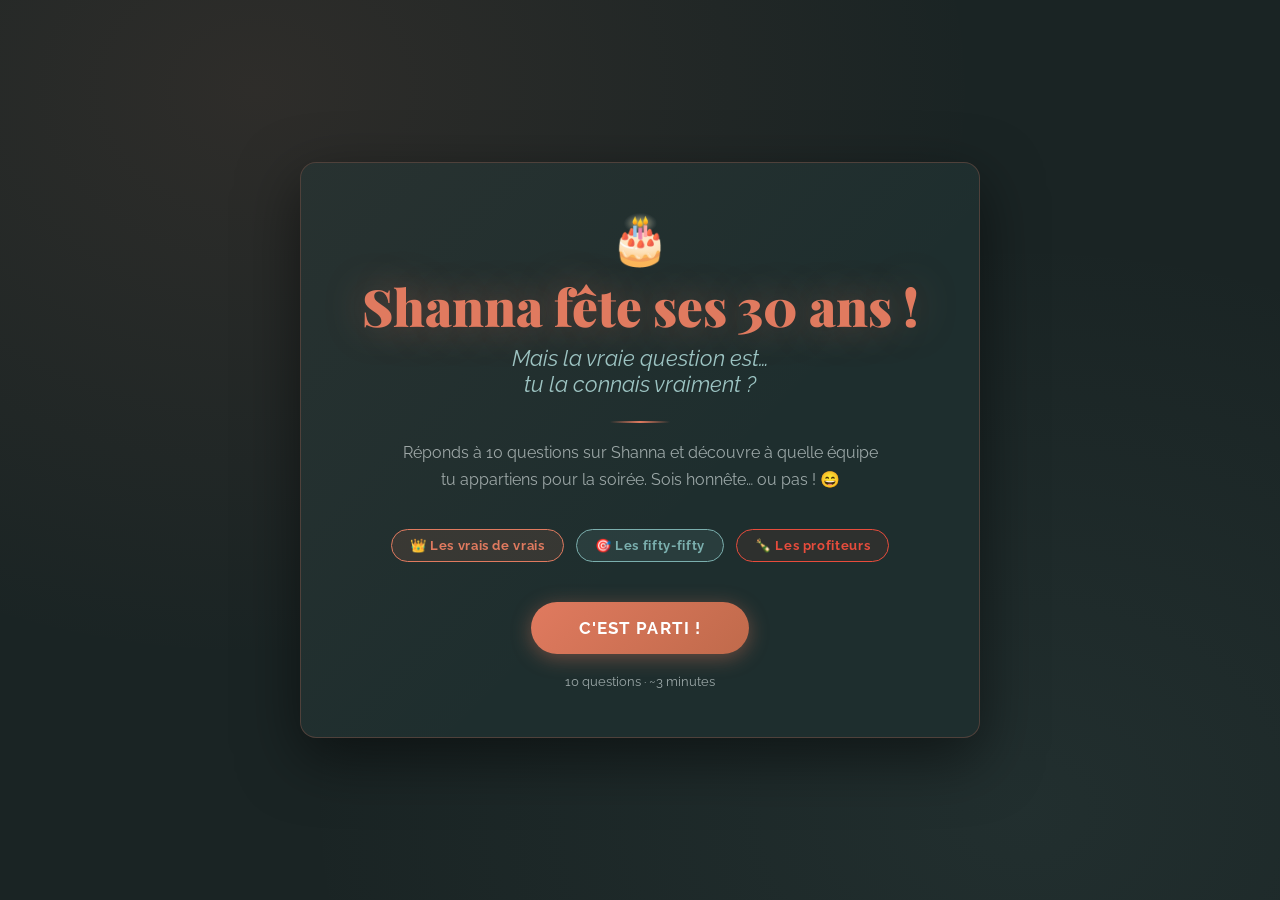
<file: index.html>
<!DOCTYPE html>
<html lang="fr">
<head>
  <meta charset="UTF-8" />
  <meta name="viewport" content="width=device-width, initial-scale=1.0, maximum-scale=1.0, user-scalable=no" />
  <meta name="apple-mobile-web-app-capable" content="yes" />
  <meta name="apple-mobile-web-app-status-bar-style" content="black-translucent" />
  <title>Anniversaire Shanna 🎂</title>
  <meta name="theme-color" content="#E07A5F" />
  <link rel="stylesheet" href="style.css?v=4" />
</head>
<body>

<!-- Fond étoilé -->
<div class="stars"></div>

<!-- Application principale -->
<div id="app">

  <!-- ===== ÉCRAN ACCUEIL ===== -->
  <section id="screen-welcome" class="screen">
    <div class="card" style="text-align:center; padding: 48px 36px;">

      <p style="font-size:3rem; margin-bottom:8px;">🎂</p>

      <h1 class="welcome-title">Shanna fête ses 30 ans !</h1>
      <p class="welcome-subtitle">Mais la vraie question est…<br><em>tu la connais vraiment ?</em></p>

      <div class="gold-line"></div>

      <p class="welcome-desc">
        Réponds à 10 questions sur Shanna et découvre à quelle équipe tu appartiens pour la soirée.
        Sois honnête… ou pas ! 😄
      </p>

      <div class="welcome-teams">
        <span class="team-badge badge-gold">👑 Les vrais de vrais</span>
        <span class="team-badge badge-silver">🎯 Les fifty-fifty</span>
        <span class="team-badge badge-red">🍾 Les profiteurs</span>
      </div>

      <button id="btn-start" class="btn btn-primary" style="font-size:1.05rem; padding:16px 48px;">
        C'est parti !
      </button>

      <p class="text-muted" style="margin-top:20px; font-size:0.8rem;">
        10 questions · ~3 minutes
      </p>
    </div>
  </section>


  <!-- ===== ÉCRAN INSCRIPTION ===== -->
  <section id="screen-register" class="screen hidden">
    <div class="card">

      <h2 class="card-title">Qui es-tu ?</h2>
      <p class="text-muted" style="text-align:center; margin-bottom:28px; font-size:0.95rem;">
        Enregistre-toi avant de commencer le QCM
      </p>

      <form id="form-register" novalidate>

        <div class="form-row">
          <div class="form-group">
            <label for="input-prenom">Prénom *</label>
            <input
              type="text"
              id="input-prenom"
              placeholder="Ton prénom"
              autocomplete="given-name"
              required
            />
          </div>
          <div class="form-group">
            <label for="input-nom">Nom *</label>
            <input
              type="text"
              id="input-nom"
              placeholder="Ton nom"
              autocomplete="family-name"
              required
            />
          </div>
        </div>

        <div class="form-group">
          <label for="input-lien">Tu es…</label>
          <select id="input-lien">
            <option value="">Choisir…</option>
            <option value="famille">Famille</option>
            <option value="ami(e)">Ami(e)</option>
            <option value="collègue">Collègue</option>
            <option value="autre">Autre</option>
          </select>
        </div>

        <button type="submit" class="btn btn-primary btn-full" style="margin-top:8px;">
          Commencer le QCM →
        </button>

      </form>

    </div>
  </section>


  <!-- ===== ÉCRAN QCM ===== -->
  <section id="screen-quiz" class="screen hidden">
    <div class="card">

      <div class="quiz-header">
        <span id="quiz-counter" class="quiz-counter">Question 1 / 10</span>
        <span id="quiz-player-name" class="quiz-name"></span>
      </div>

      <div class="progress-bar-wrap">
        <div id="progress-fill" class="progress-bar-fill" style="width:0%"></div>
      </div>

      <p id="quiz-question-text" class="quiz-question"></p>

      <div id="choices-grid" class="choices-grid"></div>

    </div>
  </section>


  <!-- ===== ÉCRAN RÉSULTAT ===== -->
  <section id="screen-result" class="screen hidden">
    <div class="card" style="text-align:center;">

      <p style="font-size:0.85rem; text-transform:uppercase; letter-spacing:.12em; color:var(--text-muted); margin-bottom:16px;">
        Résultat
      </p>

      <div class="result-score-wrap">
        <div class="result-score-circle">
          <span id="result-score" class="score-number">0</span>
          <span class="score-total">/ 10</span>
        </div>
      </div>

      <div class="gold-line" style="margin:20px auto;"></div>

      <p id="result-team-emoji" style="font-size:2.5rem; margin-bottom:8px;"></p>
      <h2 id="result-team-name" class="result-team-name"></h2>

      <div id="result-ribbon" class="result-ribbon"></div>

      <p id="result-desc" class="result-desc"></p>

      <p style="font-size:0.9rem; color:var(--text-muted); margin-bottom:28px;">
        🎀 Récupère ton ruban à l'entrée et rejoins ton équipe !
      </p>

      <button id="btn-next-player" class="btn btn-primary btn-full">
        Joueur suivant ✓
      </button>

    </div>
  </section>

</div><!-- /#app -->

<script src="questions.js"></script>
<script src="app.js"></script>
</body>
</html>
</file>
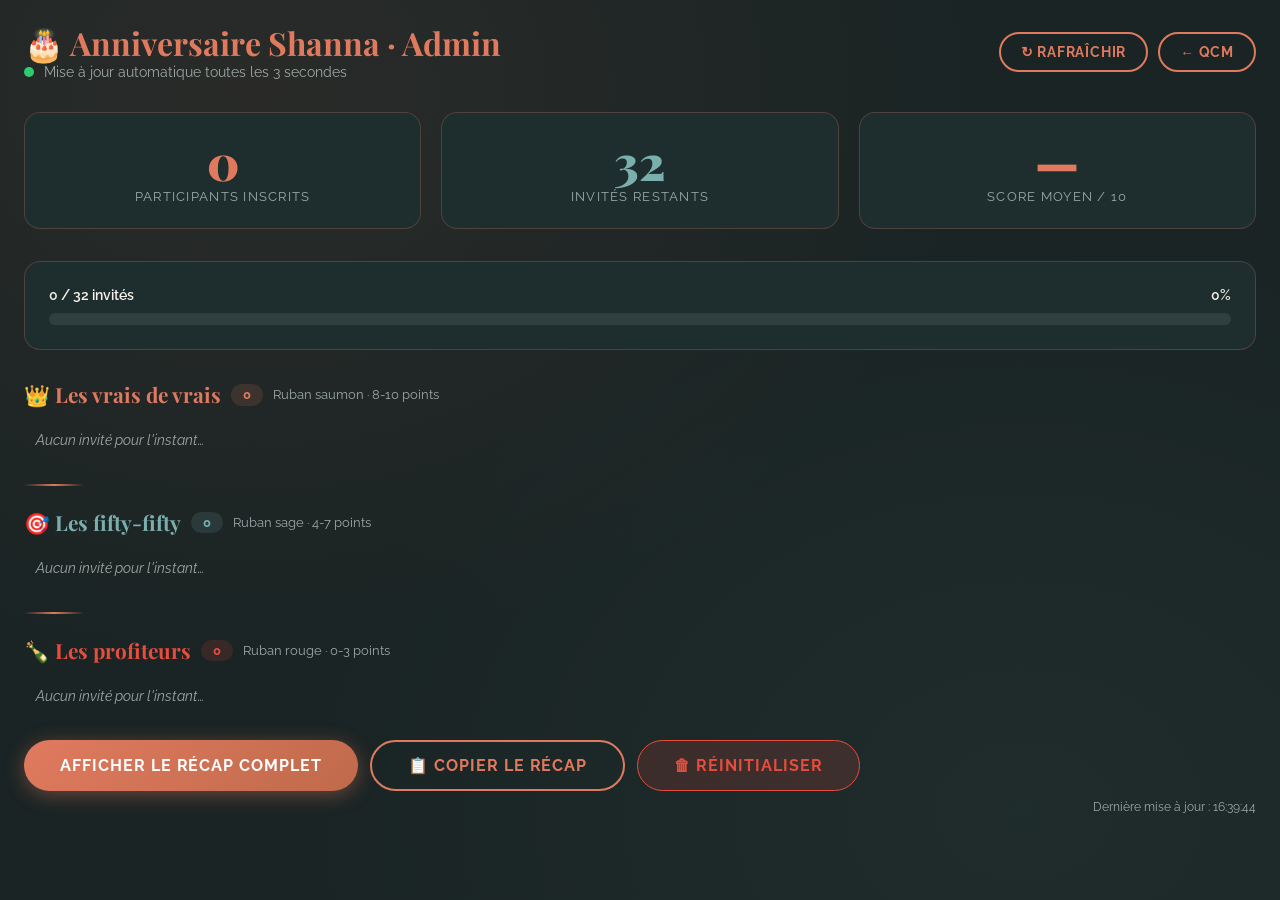
<file: admin.html>
<!DOCTYPE html>
<html lang="fr">
<head>
  <meta charset="UTF-8" />
  <meta name="viewport" content="width=device-width, initial-scale=1.0" />
  <meta name="apple-mobile-web-app-capable" content="yes" />
  <title>Admin — Anniversaire Shanna</title>
  <meta name="theme-color" content="#E07A5F" />
  <link rel="stylesheet" href="style.css?v=4" />
</head>
<body class="admin-body">

  <!-- ===== HEADER ===== -->
  <header class="admin-header">
    <div>
      <h1 class="admin-title">🎂 Anniversaire Shanna · Admin</h1>
      <p class="admin-subtitle">
        <span class="live-dot"></span>
        Mise à jour automatique toutes les 3 secondes
      </p>
    </div>
    <div style="display:flex; gap:10px; flex-wrap:wrap;">
      <button id="btn-refresh" class="btn btn-secondary" style="padding:10px 20px; font-size:.85rem;">
        ↻ Rafraîchir
      </button>
      <a href="index.html" class="btn btn-secondary" style="padding:10px 20px; font-size:.85rem; text-decoration:none;">
        ← QCM
      </a>
    </div>
  </header>


  <!-- ===== STATS GLOBALES ===== -->
  <div class="admin-grid">

    <div class="stat-card">
      <div id="stat-inscrits" class="stat-number">0</div>
      <div class="stat-label">Participants inscrits</div>
    </div>

    <div class="stat-card">
      <div id="stat-restants" class="stat-number" style="color:var(--sage)">32</div>
      <div class="stat-label">Invités restants</div>
    </div>

    <div class="stat-card">
      <div id="stat-moyenne" class="stat-number">—</div>
      <div class="stat-label">Score moyen / 10</div>
    </div>

  </div>


  <!-- ===== BARRE DE PROGRESSION GLOBALE ===== -->
  <div class="progress-global">
    <div class="progress-global-label">
      <span id="progress-label">0 / 32 invités</span>
      <span id="progress-pct">0%</span>
    </div>
    <div class="progress-global-bar">
      <div id="progress-global-fill" class="progress-global-fill" style="width:0%"></div>
    </div>
  </div>


  <!-- ===== ÉQUIPES ===== -->

  <!-- Les vrais de vrais (8-10) -->
  <div class="team-section">
    <h2 class="team-section-title team-gold">
      👑 Les vrais de vrais
      <span id="team-count-team-gold" class="team-count-badge" style="background:rgba(224,122,95,0.15); color:var(--salmon)">0</span>
      <span style="font-size:.8rem; color:var(--text-muted); font-family:'Raleway',sans-serif; font-weight:400;">Ruban saumon · 8-10 points</span>
    </h2>
    <div id="team-list-team-gold" class="invites-list">
      <p class="empty-team">Aucun invité pour l'instant…</p>
    </div>
  </div>

  <div class="gold-line" style="margin:24px 0;"></div>

  <!-- Les fifty-fifty (4-7) -->
  <div class="team-section">
    <h2 class="team-section-title team-silver">
      🎯 Les fifty-fifty
      <span id="team-count-team-silver" class="team-count-badge" style="background:rgba(123,175,174,0.15); color:var(--sage)">0</span>
      <span style="font-size:.8rem; color:var(--text-muted); font-family:'Raleway',sans-serif; font-weight:400;">Ruban sage · 4-7 points</span>
    </h2>
    <div id="team-list-team-silver" class="invites-list">
      <p class="empty-team">Aucun invité pour l'instant…</p>
    </div>
  </div>

  <div class="gold-line" style="margin:24px 0;"></div>

  <!-- Les profiteurs (0-3) -->
  <div class="team-section">
    <h2 class="team-section-title team-red">
      🍾 Les profiteurs
      <span id="team-count-team-red" class="team-count-badge" style="background:rgba(231,76,60,0.15); color:#E74C3C">0</span>
      <span style="font-size:.8rem; color:var(--text-muted); font-family:'Raleway',sans-serif; font-weight:400;">Ruban rouge · 0-3 points</span>
    </h2>
    <div id="team-list-team-red" class="invites-list">
      <p class="empty-team">Aucun invité pour l'instant…</p>
    </div>
  </div>


  <!-- ===== ACTIONS ===== -->
  <div class="admin-actions">
    <button id="btn-recap" class="btn btn-primary">
      Afficher le récap complet
    </button>
    <button id="btn-copy" class="btn btn-secondary">
      📋 Copier le récap
    </button>
    <button id="btn-reset" class="btn" style="background:rgba(231,76,60,0.15); color:#E74C3C; border:1.5px solid #E74C3C;">
      🗑 Réinitialiser
    </button>
  </div>

  <pre id="recap-block" class="recap-block hidden"></pre>

  <p id="last-update" class="last-update">—</p>

  <div style="height:40px;"></div>

  <script src="questions.js"></script>
  <script src="admin.js"></script>
</body>
</html>
</file>
<file: style.css>
/* ============================================================
   SHANNA 30 ANS - Thème : brosse de saumon + sage
   Google Fonts : Playfair Display (titres) + Raleway (corps)
   ============================================================ */

@import url('https://fonts.googleapis.com/css2?family=Playfair+Display:ital,wght@0,400;0,700;0,900;1,400&family=Raleway:wght@300;400;500;600;700&display=swap');

/* ---------- Variables : Saumon + Sage (couleur déclinée) ---------- */
:root {
  --salmon:       #E07A5F;
  --salmon-light: #F4A582;
  --salmon-dark:  #C06A4B;
  --sage:         #7BAFAE;
  --sage-light:   #9BC4C3;
  --sage-dark:    #5C8A8A;
  --silver:       #B8C4C4;
  --red-team:     #C0392B;
  --black:        #0D0D0D;
  --dark:         #1A2424;
  --card:         #1E2E2E;
  --card-light:   #263838;
  --text:         #F5F0E8;
  --text-muted:   #9CA8A8;
  --border:       rgba(224, 122, 95, 0.25);
  --shadow:       rgba(0, 0, 0, 0.5);

  --radius:       16px;
  --radius-sm:    8px;
  --transition:   0.35s cubic-bezier(0.4, 0, 0.2, 1);
}

/* ---------- Reset & Base ---------- */
*, *::before, *::after { box-sizing: border-box; margin: 0; padding: 0; }

html { font-size: 16px; -webkit-tap-highlight-color: transparent; }

body {
  font-family: 'Raleway', sans-serif;
  background: var(--dark);
  color: var(--text);
  min-height: 100vh;
  overflow-x: hidden;
  background-image:
    radial-gradient(ellipse at 20% 10%, rgba(224,122,95,0.1) 0%, transparent 50%),
    radial-gradient(ellipse at 80% 90%, rgba(123,175,174,0.08) 0%, transparent 50%);
}

/* ---------- Typographie ---------- */
h1, h2, h3 {
  font-family: 'Playfair Display', serif;
  line-height: 1.2;
}

/* ---------- Utilitaires ---------- */
.hidden { display: none !important; }

.text-salmon { color: var(--salmon); }
.text-sage   { color: var(--sage); }
.text-muted  { color: var(--text-muted); }

/* ---------- Étoiles de fond animées ---------- */
.stars {
  position: fixed;
  inset: 0;
  pointer-events: none;
  z-index: 0;
  overflow: hidden;
}
.star {
  position: absolute;
  width: 2px; height: 2px;
  background: var(--salmon-light);
  border-radius: 50%;
  animation: twinkle var(--dur, 3s) ease-in-out infinite var(--delay, 0s);
  opacity: 0;
}
@keyframes twinkle {
  0%, 100% { opacity: 0; transform: scale(1); }
  50%       { opacity: 0.8; transform: scale(1.5); }
}

/* ---------- Container principal ---------- */
#app {
  position: relative;
  z-index: 1;
  min-height: 100vh;
  display: flex;
  align-items: center;
  justify-content: center;
  padding: 24px 16px;
}

/* ---------- Écrans (sections) ---------- */
.screen {
  width: 100%;
  max-width: 680px;
  animation: fadeIn 0.5s ease both;
}
@keyframes fadeIn {
  from { opacity: 0; transform: translateY(20px); }
  to   { opacity: 1; transform: translateY(0); }
}

/* ---------- Card ---------- */
.card {
  background: var(--card);
  border: 1px solid var(--border);
  border-radius: var(--radius);
  padding: 40px 36px;
  box-shadow: 0 20px 60px var(--shadow);
  position: relative;
  overflow: hidden;
}
.card::before {
  content: '';
  position: absolute;
  inset: 0;
  background: linear-gradient(135deg, rgba(224,122,95,0.05) 0%, transparent 60%);
  pointer-events: none;
}

/* ---------- Séparateur saumon ---------- */
.gold-line {
  width: 60px;
  height: 2px;
  background: linear-gradient(90deg, transparent, var(--salmon), transparent);
  margin: 16px auto;
}

/* ---------- Boutons ---------- */
.btn {
  display: inline-flex;
  align-items: center;
  justify-content: center;
  gap: 8px;
  padding: 14px 36px;
  border: none;
  border-radius: 50px;
  font-family: 'Raleway', sans-serif;
  font-size: 1rem;
  font-weight: 700;
  letter-spacing: 0.06em;
  text-transform: uppercase;
  cursor: pointer;
  transition: all var(--transition);
  position: relative;
  overflow: hidden;
}
.btn::after {
  content: '';
  position: absolute;
  inset: 0;
  background: rgba(255,255,255,0.1);
  opacity: 0;
  transition: opacity 0.2s;
}
.btn:active::after { opacity: 1; }

.btn-primary {
  background: linear-gradient(135deg, var(--salmon), var(--salmon-dark));
  color: white;
  box-shadow: 0 4px 20px rgba(224,122,95,0.4);
}
.btn-primary:hover {
  transform: translateY(-2px);
  box-shadow: 0 8px 30px rgba(224,122,95,0.6);
}

.btn-secondary {
  background: transparent;
  color: var(--salmon);
  border: 2px solid var(--salmon);
}
.btn-secondary:hover {
  background: rgba(224,122,95,0.1);
  transform: translateY(-2px);
}

.btn-full { width: 100%; }

/* ---------- ÉCRAN ACCUEIL ---------- */
#screen-welcome {
  text-align: center;
}
.welcome-title {
  font-size: clamp(2rem, 6vw, 3.2rem);
  font-weight: 900;
  color: var(--salmon);
  text-shadow: 0 0 40px rgba(224,122,95,0.4);
  margin-bottom: 8px;
}
.welcome-subtitle {
  font-size: clamp(1.1rem, 3vw, 1.4rem);
  font-style: italic;
  color: var(--sage-light);
  margin-bottom: 24px;
}
.welcome-desc {
  font-size: 1rem;
  color: var(--text-muted);
  line-height: 1.7;
  margin-bottom: 36px;
  max-width: 480px;
  margin-left: auto;
  margin-right: auto;
}
.welcome-teams {
  display: flex;
  gap: 12px;
  justify-content: center;
  flex-wrap: wrap;
  margin-bottom: 40px;
}
.team-badge {
  padding: 8px 18px;
  border-radius: 50px;
  font-size: 0.82rem;
  font-weight: 700;
  letter-spacing: 0.05em;
  border: 1.5px solid;
}
.badge-gold   { color: var(--salmon);  border-color: var(--salmon);  background: rgba(224,122,95,0.12); }
.badge-silver { color: var(--sage);    border-color: var(--sage);    background: rgba(123,175,174,0.12); }
.badge-red    { color: #E74C3C;       border-color: #E74C3C;        background: rgba(231,76,60,0.08); }

/* ---------- ÉCRAN INSCRIPTION ---------- */
#screen-register .card-title {
  font-size: 1.8rem;
  color: var(--salmon);
  text-align: center;
  margin-bottom: 6px;
}
.form-group {
  margin-bottom: 20px;
}
label {
  display: block;
  font-size: 0.85rem;
  font-weight: 600;
  letter-spacing: 0.08em;
  text-transform: uppercase;
  color: var(--text-muted);
  margin-bottom: 8px;
}
input[type="text"], select {
  width: 100%;
  padding: 14px 18px;
  background: rgba(255,255,255,0.05);
  border: 1.5px solid var(--border);
  border-radius: var(--radius-sm);
  color: var(--text);
  font-family: 'Raleway', sans-serif;
  font-size: 1rem;
  transition: border-color var(--transition), box-shadow var(--transition);
  outline: none;
  -webkit-appearance: none;
}
input[type="text"]:focus, select:focus {
  border-color: var(--salmon);
  box-shadow: 0 0 0 3px rgba(224,122,95,0.15);
}
input::placeholder { color: var(--text-muted); }
select option { background: var(--card); color: var(--text); }

.form-row {
  display: grid;
  grid-template-columns: 1fr 1fr;
  gap: 16px;
}

/* ---------- ÉCRAN QCM : fond saumon + texte sombre ---------- */
#app:has(#screen-quiz:not(.hidden)) {
  background: linear-gradient(180deg, #E07A5F 0%, #E9967A 35%, #F0B090 100%) !important;
  background-image: none !important;
}
body:has(#screen-quiz:not(.hidden)) .stars {
  display: none;
}
#screen-quiz .card {
  background: linear-gradient(160deg, #E07A5F 0%, #E9967A 50%, #F0B090 100%) !important;
  border-color: rgba(255,255,255,0.4) !important;
  box-shadow: 0 20px 60px rgba(224,122,95,0.5);
}
#screen-quiz .card::before {
  background: linear-gradient(135deg, rgba(255,255,255,0.06) 0%, transparent 50%);
}

#screen-quiz .quiz-header {
  display: flex;
  justify-content: space-between;
  align-items: center;
  margin-bottom: 12px;
}
#screen-quiz .quiz-counter {
  font-size: 0.85rem;
  color: #2D3436;
  font-weight: 600;
  letter-spacing: 0.05em;
  opacity: 0.85;
}
#screen-quiz .quiz-name {
  font-size: 0.9rem;
  color: #1A1A1A;
  font-weight: 700;
}

#screen-quiz .progress-bar-wrap {
  height: 4px;
  background: rgba(26,26,26,0.2);
  border-radius: 2px;
  margin-bottom: 28px;
  overflow: hidden;
}
#screen-quiz .progress-bar-fill {
  height: 100%;
  background: linear-gradient(90deg, #1A1A1A, #2D3436);
  border-radius: 2px;
  transition: width 0.4s ease;
}

#screen-quiz .quiz-question {
  font-size: clamp(1.1rem, 3vw, 1.35rem);
  font-weight: 700;
  font-family: 'Playfair Display', serif;
  color: #1A1A1A;
  margin-bottom: 28px;
  line-height: 1.5;
  min-height: 64px;
}

.choices-grid {
  display: grid;
  grid-template-columns: 1fr 1fr;
  gap: 12px;
}

#screen-quiz .choice-btn {
  padding: 16px 14px;
  background: rgba(255,255,255,0.5);
  border: 1.5px solid rgba(26,26,26,0.15);
  border-radius: var(--radius-sm);
  color: #1A1A1A;
  font-family: 'Raleway', sans-serif;
  font-size: 0.95rem;
  font-weight: 500;
  text-align: left;
  cursor: pointer;
  transition: all var(--transition);
  line-height: 1.4;
  position: relative;
  overflow: hidden;
}
#screen-quiz .choice-btn:hover:not(:disabled) {
  border-color: #1A1A1A;
  background: rgba(255,255,255,0.8);
  transform: translateY(-1px);
}
.choice-btn.correct {
  border-color: #1B5E20;
  background: rgba(27,94,32,0.2);
  color: #1B5E20;
}
.choice-btn.wrong {
  border-color: #B71C1C;
  background: rgba(183,28,28,0.15);
  color: #B71C1C;
}
.choice-btn:disabled { cursor: default; }

#screen-quiz .choice-letter {
  display: inline-block;
  width: 24px;
  height: 24px;
  line-height: 24px;
  text-align: center;
  border-radius: 50%;
  background: rgba(26,26,26,0.15);
  color: #1A1A1A;
  font-size: 0.75rem;
  font-weight: 800;
  margin-right: 8px;
  flex-shrink: 0;
}

/* ---------- ÉCRAN RÉSULTAT ---------- */
#screen-result {
  text-align: center;
}
.result-score-wrap {
  position: relative;
  display: inline-block;
  margin: 24px 0;
}
.result-score-circle {
  width: 140px;
  height: 140px;
  border-radius: 50%;
  border: 3px solid var(--salmon);
  display: flex;
  flex-direction: column;
  align-items: center;
  justify-content: center;
  margin: 0 auto;
  background: rgba(224,122,95,0.08);
  box-shadow: 0 0 40px rgba(224,122,95,0.3);
  animation: pulse-glow 2s ease infinite;
}
@keyframes pulse-glow {
  0%, 100% { box-shadow: 0 0 30px rgba(224,122,95,0.3); }
  50%       { box-shadow: 0 0 60px rgba(224,122,95,0.5); }
}
.score-number {
  font-family: 'Playfair Display', serif;
  font-size: 3rem;
  font-weight: 900;
  color: var(--salmon);
  line-height: 1;
}
.score-total {
  font-size: 0.8rem;
  color: var(--text-muted);
  font-weight: 600;
}

.result-team-name {
  font-size: clamp(1.6rem, 5vw, 2.2rem);
  font-weight: 900;
  font-family: 'Playfair Display', serif;
  margin: 16px 0 8px;
}
.team-gold   { color: var(--salmon); }
.team-silver { color: var(--sage); }
.team-red    { color: #E74C3C; }

.result-ribbon {
  display: inline-block;
  padding: 10px 28px;
  border-radius: 50px;
  font-weight: 800;
  font-size: 1rem;
  letter-spacing: 0.08em;
  margin: 12px 0 20px;
  border: 2px solid;
}
.result-desc {
  font-size: 1rem;
  color: var(--text-muted);
  margin-bottom: 32px;
  font-style: italic;
}

/* ---------- CONFETTIS ---------- */
.confetti-container {
  position: fixed;
  inset: 0;
  pointer-events: none;
  z-index: 999;
  overflow: hidden;
}
.confetti-piece {
  position: absolute;
  top: -20px;
  width: 10px;
  height: 10px;
  border-radius: 2px;
  animation: confetti-fall var(--duration, 3s) linear var(--delay, 0s) forwards;
}
@keyframes confetti-fall {
  0%   { transform: translateY(0) rotate(0deg) scaleX(1); opacity: 1; }
  80%  { opacity: 1; }
  100% { transform: translateY(110vh) rotate(720deg) scaleX(-1); opacity: 0; }
}

/* ---------- TRANSITIONS ENTRE QUESTIONS ---------- */
.quiz-slide-out {
  animation: slideOut 0.3s ease forwards;
}
.quiz-slide-in {
  animation: slideIn 0.35s ease forwards;
}
@keyframes slideOut {
  to { opacity: 0; transform: translateX(-40px); }
}
@keyframes slideIn {
  from { opacity: 0; transform: translateX(40px); }
  to   { opacity: 1; transform: translateX(0); }
}

/* ---------- RESPONSIVE tablette portrait / paysage ---------- */
@media (max-width: 600px) {
  .card { padding: 28px 20px; }
  .form-row { grid-template-columns: 1fr; }
  .choices-grid { grid-template-columns: 1fr; }
}
@media (min-width: 768px) and (orientation: landscape) {
  #screen-quiz .card { padding: 32px 40px; }
  .choices-grid { gap: 14px; }
}

/* ============================================================
   ADMIN STYLES (utilisés dans admin.html)
   ============================================================ */

.admin-body {
  font-family: 'Raleway', sans-serif;
  background: var(--dark);
  color: var(--text);
  min-height: 100vh;
  padding: 24px;
  background-image:
    radial-gradient(ellipse at 20% 10%, rgba(224,122,95,0.08) 0%, transparent 50%),
    radial-gradient(ellipse at 80% 90%, rgba(123,175,174,0.06) 0%, transparent 50%);
}

.admin-header {
  display: flex;
  align-items: center;
  justify-content: space-between;
  margin-bottom: 32px;
  flex-wrap: wrap;
  gap: 12px;
}
.admin-title {
  font-family: 'Playfair Display', serif;
  font-size: clamp(1.4rem, 4vw, 2rem);
  color: var(--salmon);
}
.admin-subtitle {
  font-size: 0.85rem;
  color: var(--text-muted);
  margin-top: 2px;
}
.live-dot {
  display: inline-block;
  width: 10px; height: 10px;
  border-radius: 50%;
  background: #2ECC71;
  margin-right: 6px;
  animation: blink 1.2s ease infinite;
}
@keyframes blink {
  0%, 100% { opacity: 1; }
  50%       { opacity: 0.2; }
}

.admin-grid {
  display: grid;
  grid-template-columns: repeat(auto-fit, minmax(280px, 1fr));
  gap: 20px;
  margin-bottom: 32px;
}

.stat-card {
  background: var(--card);
  border: 1px solid var(--border);
  border-radius: var(--radius);
  padding: 24px;
  text-align: center;
}
.stat-number {
  font-family: 'Playfair Display', serif;
  font-size: 3rem;
  font-weight: 900;
  color: var(--salmon);
  line-height: 1;
}
.stat-label {
  font-size: 0.8rem;
  text-transform: uppercase;
  letter-spacing: 0.1em;
  color: var(--text-muted);
  margin-top: 4px;
}

.progress-global {
  background: var(--card);
  border: 1px solid var(--border);
  border-radius: var(--radius);
  padding: 24px;
  margin-bottom: 32px;
}
.progress-global-label {
  display: flex;
  justify-content: space-between;
  margin-bottom: 10px;
  font-size: 0.9rem;
  font-weight: 600;
}
.progress-global-bar {
  height: 12px;
  background: rgba(255,255,255,0.08);
  border-radius: 6px;
  overflow: hidden;
}
.progress-global-fill {
  height: 100%;
  background: linear-gradient(90deg, var(--salmon), var(--sage));
  border-radius: 6px;
  transition: width 0.6s ease;
}

.team-section {
  margin-bottom: 24px;
}
.team-section-title {
  font-family: 'Playfair Display', serif;
  font-size: 1.3rem;
  margin-bottom: 12px;
  display: flex;
  align-items: center;
  gap: 10px;
}
.team-count-badge {
  font-size: 0.8rem;
  padding: 3px 12px;
  border-radius: 50px;
  font-weight: 700;
  font-family: 'Raleway', sans-serif;
}

.invites-list {
  display: grid;
  grid-template-columns: repeat(auto-fill, minmax(200px, 1fr));
  gap: 10px;
}
.invite-card {
  background: var(--card-light);
  border: 1px solid var(--border);
  border-radius: var(--radius-sm);
  padding: 12px 16px;
  display: flex;
  justify-content: space-between;
  align-items: center;
  animation: fadeIn 0.3s ease;
}
.invite-name {
  font-weight: 600;
  font-size: 0.95rem;
}
.invite-score {
  font-family: 'Playfair Display', serif;
  font-size: 1.1rem;
  font-weight: 700;
}
.invite-link {
  font-size: 0.75rem;
  color: var(--text-muted);
}

.empty-team {
  color: var(--text-muted);
  font-style: italic;
  font-size: 0.9rem;
  padding: 12px;
}

.admin-actions {
  display: flex;
  gap: 12px;
  flex-wrap: wrap;
  margin-top: 24px;
}

.recap-block {
  background: var(--card);
  border: 1px solid var(--border);
  border-radius: var(--radius);
  padding: 20px;
  font-family: monospace;
  font-size: 0.85rem;
  line-height: 1.8;
  white-space: pre-wrap;
  color: var(--text);
  margin-top: 16px;
  max-height: 400px;
  overflow-y: auto;
}

.last-update {
  font-size: 0.78rem;
  color: var(--text-muted);
  text-align: right;
  margin-top: 8px;
}
</file>
